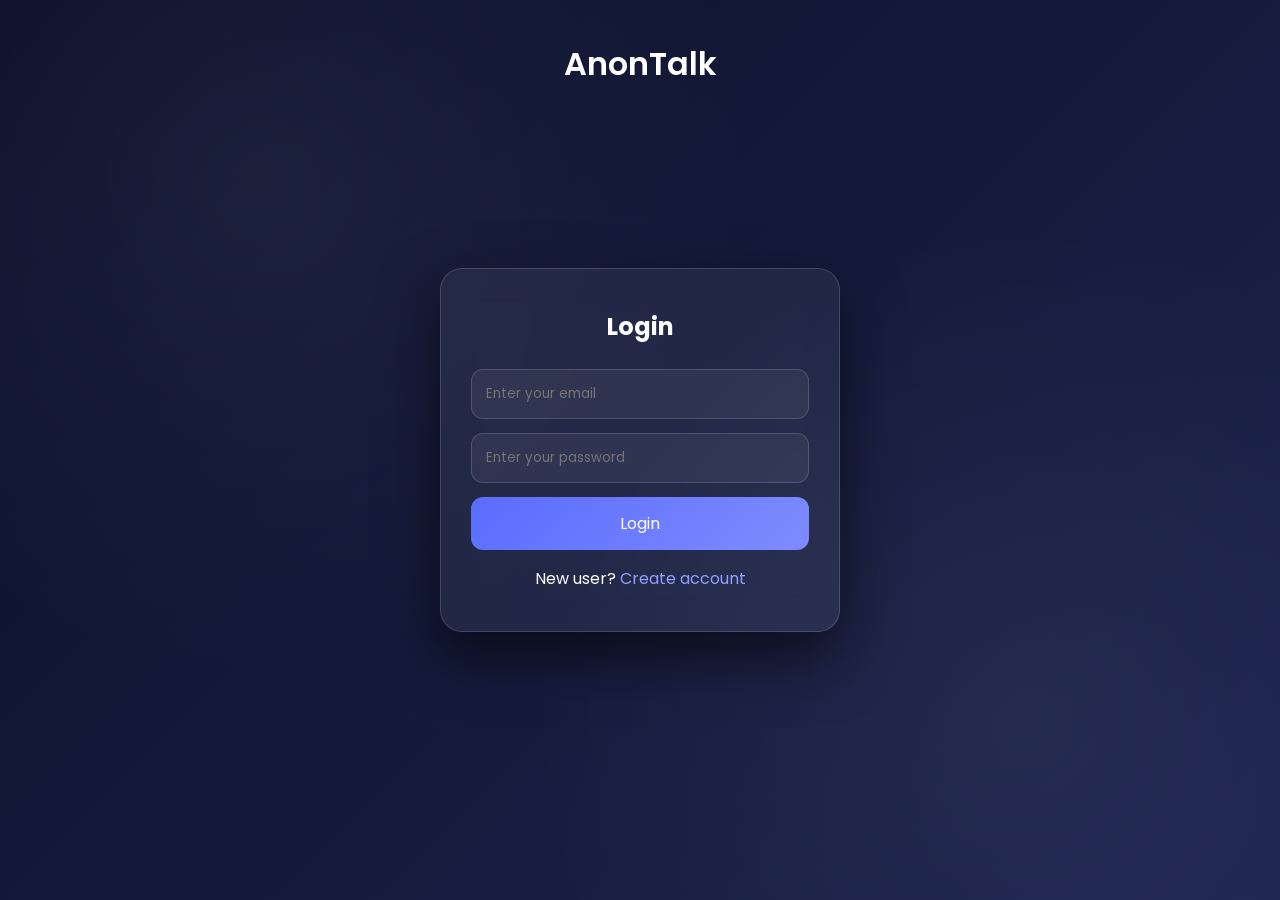
<file: frontend/index.html>
<!DOCTYPE html>
<html lang="en">
<head>
    <meta charset="UTF-8" />
    <meta name="viewport" content="width=device-width, initial-scale=1.0" />
    <title>AnonTalk</title>
    <link rel="stylesheet" href="style.css" />
</head>
<!-- ✅ POST MODAL -->
<div id="postModal" class="modal hidden">
    <div class="modal-box">
    <textarea
            id="postContent"
            placeholder="Share something anonymously..."
    ></textarea>

        <div class="modal-actions">
            <button onclick="createPost()">Post</button>
            <button onclick="closeModal()">Cancel</button>
        </div>
    </div>
</div>
<body>

<!-- Navbar -->
<!-- Navbar -->
<nav class="navbar">
    <div class="logo">👤 AnonTalk</div>

    <ul class="nav-links">
        <li onclick="goGroups()">Groups</li>
        <button onclick="goCreateGroup()">Create Group</button>
        <li onclick="logoutUser()" style="cursor:pointer;">Logout</li>
    </ul>

<!--    <div class="search-box">-->
<!--        <input type="text" placeholder="Search" />-->
<!--    </div>-->
</nav>

<!-- ✅ POSTS GRID (connected to backend) -->
<main class="container" id="posts">
    <!-- Posts will load dynamically -->

</main>

<!-- Floating Button (UI only for now) -->
<button class="fab" onclick="openModal()">+</button>

<!-- ✅ Script -->
<script src="script.js"></script>
</body>
</html>
</file>
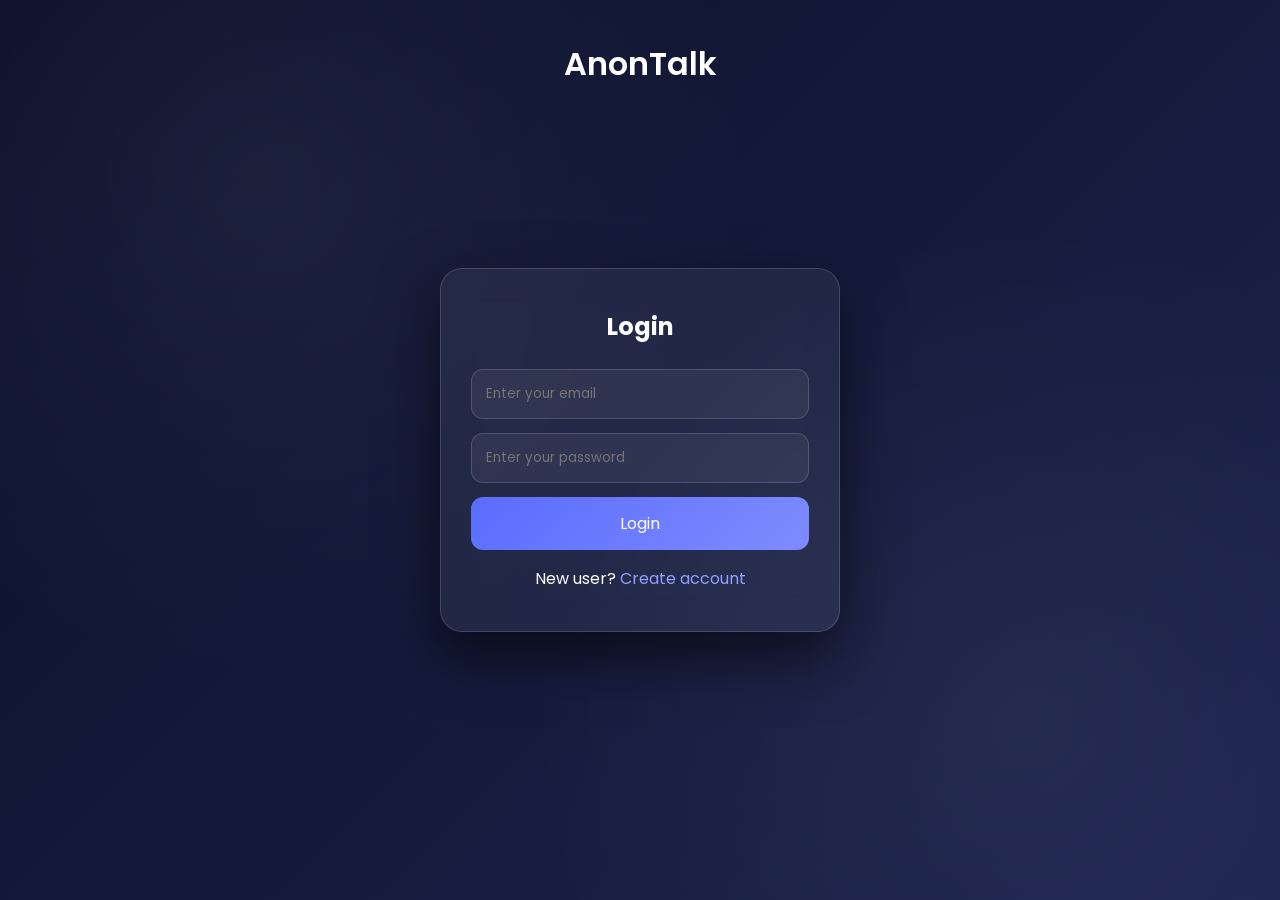
<file: frontend/chat.html>
<!DOCTYPE html>
<html lang="en">
<head>
    <meta charset="UTF-8">
    <meta name="viewport" content="width=device-width, initial-scale=1.0">
    <title>Group Chat • AnonTalk</title>

    <link rel="stylesheet" href="chat.css">
</head>
<body>

<!-- NAVBAR -->
<nav class="navbar">
    <div class="logo" id="groupTitle">Group Chat</div>

    <ul class="nav-links">
        <li onclick="goBack()">← Back</li>
    </ul>
</nav>

<!-- CHAT AREA -->
<main class="chat-container">
    <div id="chatMessages" class="chat-messages"></div>

    <div class="chat-input">
        <input id="messageInput" placeholder="Type a message..." />
        <button onclick="sendMessage()">Send</button>
    </div>
</main>

<script src="chat.js"></script>
</body>
</html>
</file>
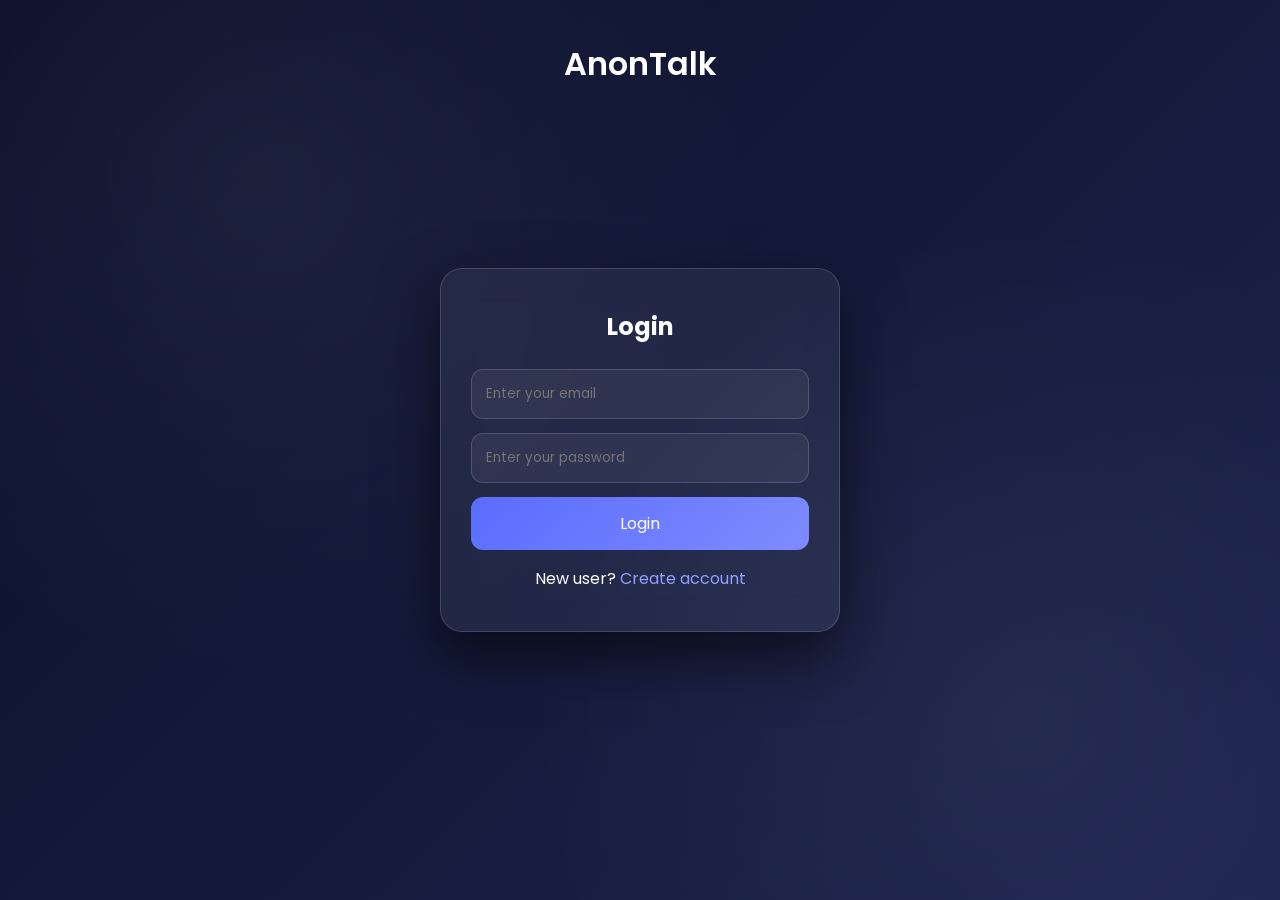
<file: frontend/create-group.html>
<!DOCTYPE html>
<html lang="en">
<head>
    <meta charset="UTF-8" />
    <meta name="viewport" content="width=device-width, initial-scale=1.0" />
    <title>Create Group • AnonTalk</title>

    <link rel="stylesheet" href="style.css" />
</head>
<body>

<nav class="navbar">
    <div class="logo">👤 AnonTalk</div>

    <ul class="nav-links">
        <li onclick="window.location.href='index.html'">Home</li>
        <li onclick="window.location.href='group.html'">Groups</li>
        <li class="active">Create</li>
    </ul>
</nav>

<div style="padding:40px; display:flex; justify-content:center;">
    <div style="width:100%; max-width:420px;">
        <h2>Create New Group</h2>

        <!-- 🔥 THIS INPUT IS CRITICAL -->
        <input
                id="groupName"
                type="text"
                placeholder="Enter group name"
                style="width:100%; padding:12px; margin-top:15px; border-radius:10px; border:none;"
        />

        <!-- 🔥 BUTTON -->
        <button
                onclick="createGroup()"
                style="margin-top:15px; width:100%; padding:12px; border:none; border-radius:10px; cursor:pointer;"
        >
            Create Group
        </button>
    </div>
</div>

<!-- ✅ MUST BE LAST -->
<script src="create-group.js"></script>

</body>
</html>
</file>
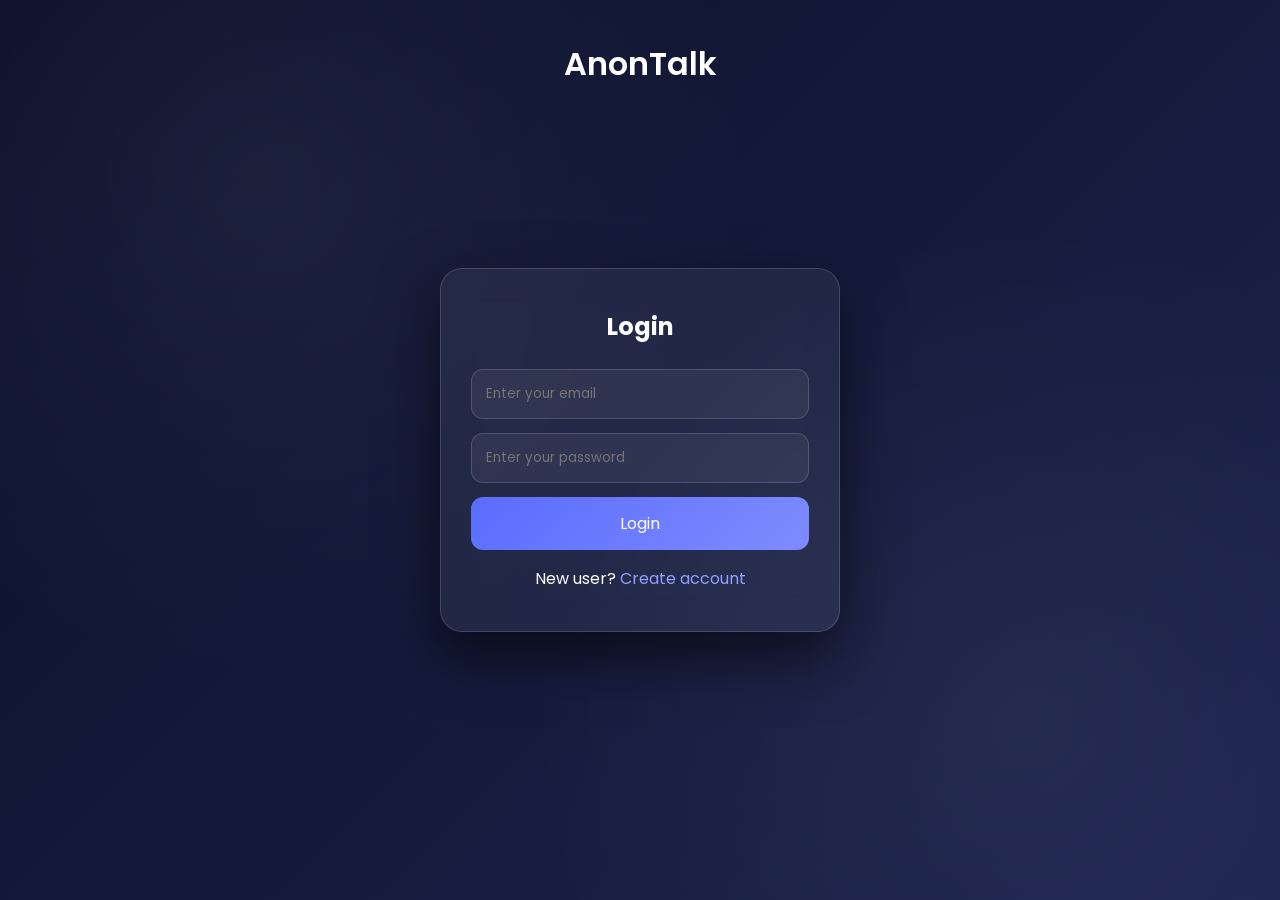
<file: frontend/group.html>
<!DOCTYPE html>
<html lang="en">
<head>
    <meta charset="UTF-8" />
    <meta name="viewport" content="width=device-width, initial-scale=1.0" />
    <title>Groups • AnonTalk</title>

    <link rel="stylesheet" href="group.css" />
</head>
<body>

<!-- 🔒 Navbar -->
<nav class="navbar">
    <div class="logo">👤 AnonTalk</div>

    <ul class="nav-links">
        <li onclick="goHome()">Home</li>
        <li class="active">Groups</li>
        <li onclick="logoutUser()" style="cursor:pointer;">Logout</li>
    </ul>
</nav>

<!-- ✅ Groups Container -->
<main class="group-container" id="groupContainer">
    <!-- Groups will load dynamically from group.js -->
</main>

<!-- ➕ Floating Create Button -->
<button class="fab" onclick="goCreateGroup()" title="Create Group">
    +
</button>

<!-- ✅ Script (must be last) -->
<script src="group.js"></script>
</body>
</html>
</file>
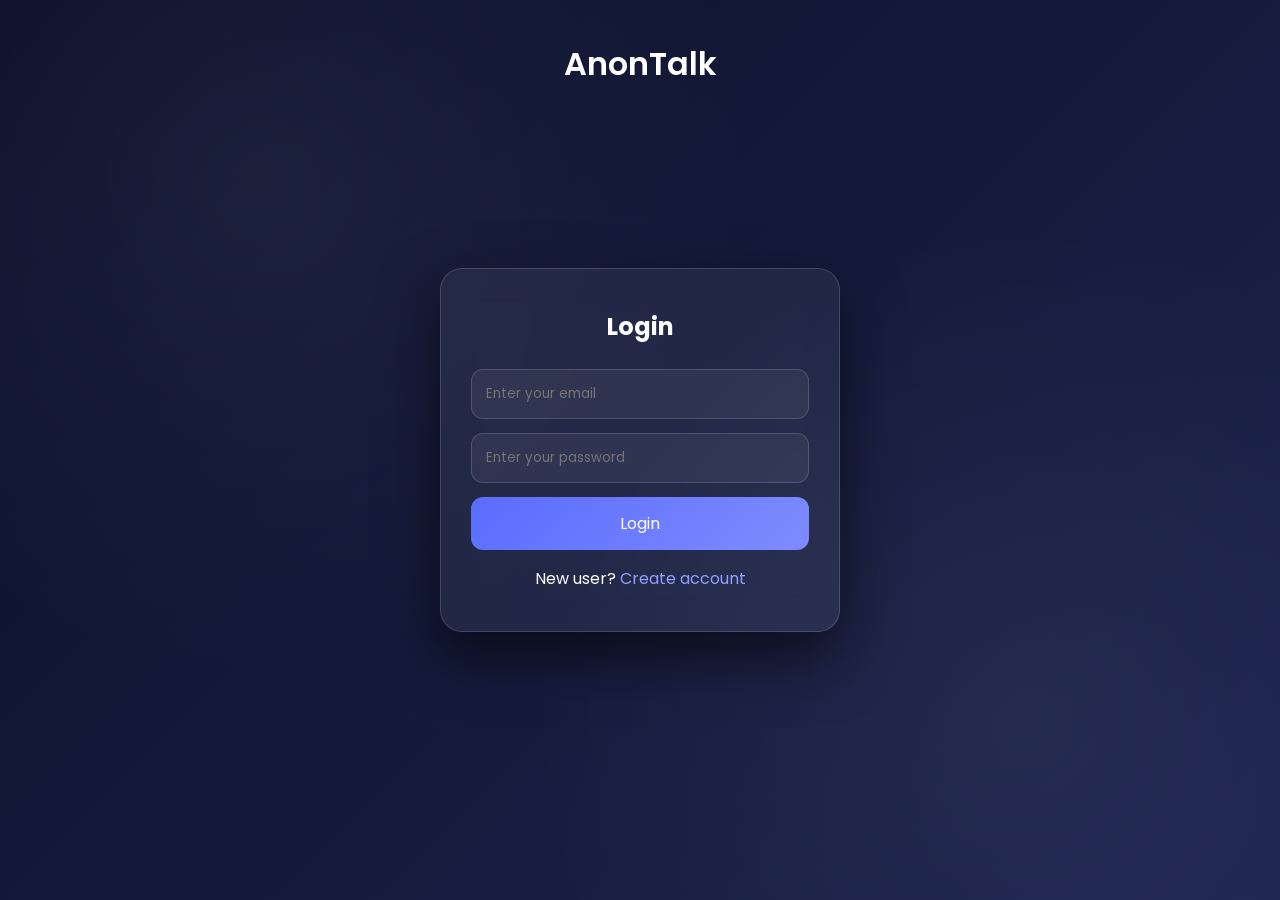
<file: frontend/login.html>
<!DOCTYPE html>
<html lang="en">
<head>
    <meta charset="UTF-8" />
    <title>AnonTalk Login</title>
    <meta name="viewport" content="width=device-width, initial-scale=1.0" />

    <!-- Google Font -->
    <link href="https://fonts.googleapis.com/css2?family=Poppins:wght@300;400;500;600&display=swap" rel="stylesheet">

    <link rel="stylesheet" href="login.css" />
</head>
<body>

<div class="logo">AnonTalk</div>

<div class="container">
    <div class="card">
        <h2>Login</h2>

        <input id="email" type="email" placeholder="Enter your email" />
        <input id="password" type="password" placeholder="Enter your password" />

        <button onclick="login()">Login</button>

        <p class="signup">
            New user? <span onclick="goRegister()">Create account</span>
        </p>
    </div>
</div>

<script src="./login.js"></script>
</body>
</html>
</file>
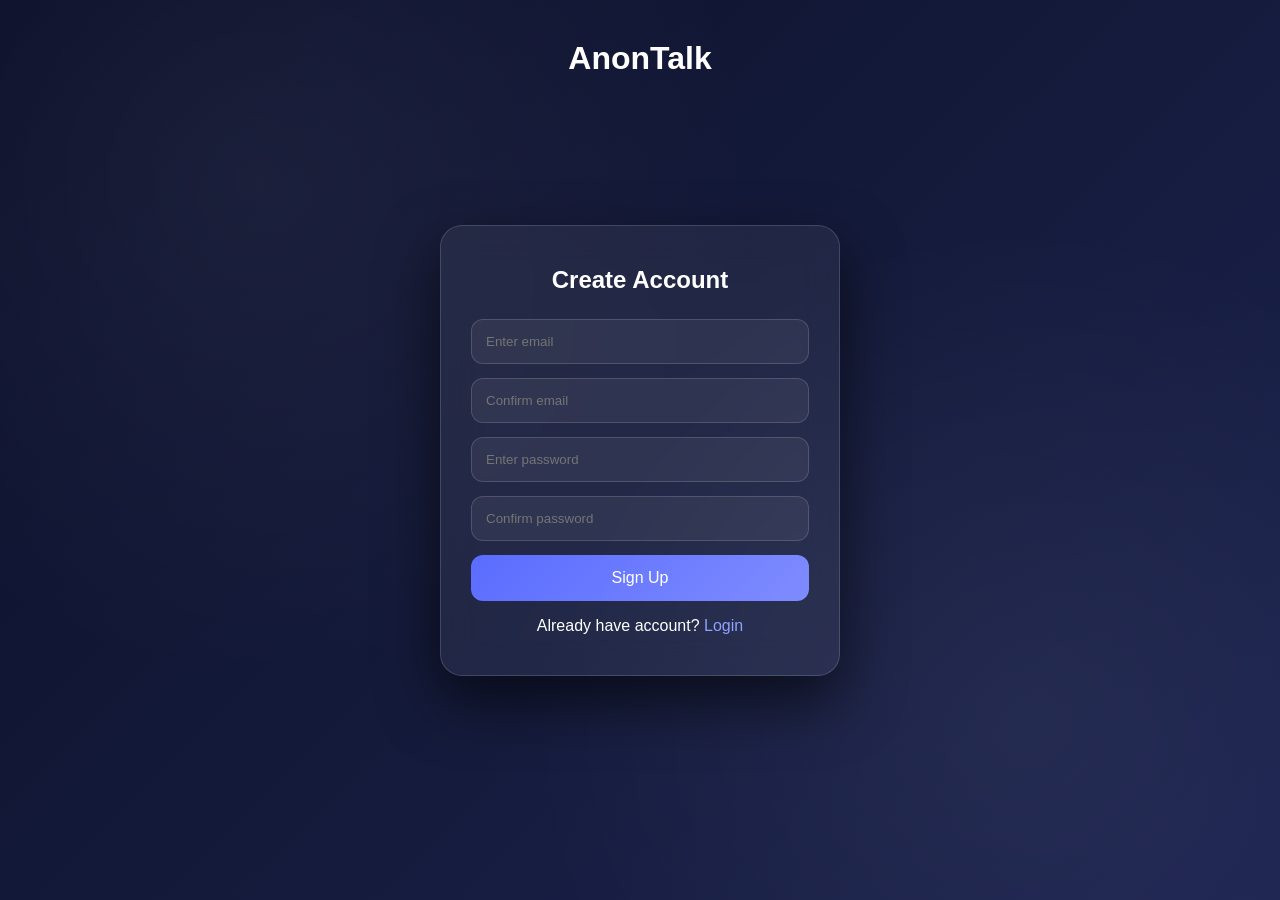
<file: frontend/register.html>
<!DOCTYPE html>
<html lang="en">
<head>
    <meta charset="UTF-8" />
    <title>AnonTalk Register</title>
    <meta name="viewport" content="width=device-width, initial-scale=1.0" />

    <!-- same CSS as login -->
    <link rel="stylesheet" href="login.css" />
</head>
<body>

<div class="logo">AnonTalk</div>

<div class="container">
    <div class="card">
        <h2>Create Account</h2>

        <input id="email" type="email" placeholder="Enter email" />
        <input id="confirmEmail" type="email" placeholder="Confirm email" />

        <input id="password" type="password" placeholder="Enter password" />
        <input id="confirmPassword" type="password" placeholder="Confirm password" />

        <button onclick="register()">Sign Up</button>

        <p class="signup">
            Already have account?
            <span onclick="goLogin()">Login</span>
        </p>
    </div>
</div>

<script src="./register.js"></script>
</body>
</html>
</file>
<file: frontend/style.css>
* {
    margin: 0;
    padding: 0;
    box-sizing: border-box;
    font-family: system-ui, -apple-system, sans-serif;
}

body {
    background: radial-gradient(circle at top, #1a1f3a, #0b0f2a);
    color: white;
    min-height: 100vh;
}

/* ✅ Navbar */

.navbar {
    display: flex;
    align-items: center;
    justify-content: space-between;
    padding: 18px 40px;
    flex-wrap: wrap;
}

.logo {
    font-size: 24px;
    font-weight: bold;
}

.nav-links {
    display: flex;
    gap: 24px;
    list-style: none;
    flex-wrap: wrap;
}

.nav-links li {
    opacity: 0.7;
    cursor: pointer;
    transition: 0.3s;
}

.nav-links li:hover,
.nav-links .active {
    opacity: 1;
    border-bottom: 2px solid white;
}

/* ✅ Search */

.search-box input {
    padding: 8px 14px;
    border-radius: 20px;
    border: none;
    outline: none;
    background: rgba(255,255,255,0.1);
    color: white;
}

/* ✅ GRID — PROFESSIONAL */

.container {
    padding: 30px 40px 100px;
    display: grid;
    grid-template-columns: repeat(4, 1fr); /* ✅ PC = 4 */
    gap: 24px;
}

/* ✅ Tablet (iPad) */

@media (max-width: 1024px) {
    .container {
        grid-template-columns: repeat(2, 1fr);
    }
}

/* ✅ Mobile */

@media (max-width: 600px) {
    .container {
        grid-template-columns: repeat(1, 1fr);
    }
}

/* ✅ Card */

.card {
    background: rgba(255, 255, 255, 0.05);
    backdrop-filter: blur(14px);
    padding: 22px;
    border-radius: 16px;
    min-height: 200px;

    display: flex;
    flex-direction: column;
    justify-content: space-between;

    transition: 0.25s ease;
}

.card:hover {
    transform: translateY(-4px);
    background: rgba(255,255,255,0.09);
}

/* variants */

.card.red {
    background: linear-gradient(
            135deg,
            rgba(92, 18, 28, 0.95),
            rgba(150, 32, 48, 0.85)
    );
    backdrop-filter: blur(14px);
    border: 1px solid rgba(255, 255, 255, 0.08);
}
.card.brown {
    background: linear-gradient(
            135deg,
            rgba(45, 28, 18, 0.98),
            rgba(85, 55, 38, 0.92)
    );
    backdrop-filter: blur(16px);
    border: 1px solid rgba(255, 255, 255, 0.06);
}
.card.black {
    background: linear-gradient(
            135deg,
            rgba(12, 12, 14, 0.98),
            rgba(32, 32, 36, 0.92)
    );
    backdrop-filter: blur(16px);
    border: 1px solid rgba(255, 255, 255, 0.06);
}

/* footer */

.card-footer {
    display: flex;
    gap: 16px;
    margin-top: 16px;
    font-size: 14px;
    opacity: 0.9;
}

/* ✅ Floating Button */

.fab {
    position: fixed;
    bottom: 30px;
    left: 50%;
    transform: translateX(-50%);
    width: 64px;
    height: 64px;
    border-radius: 50%;
    border: none;
    font-size: 32px;
    cursor: pointer;

    background: rgba(255,255,255,0.2);
    color: white;
    backdrop-filter: blur(10px);

    transition: 0.3s;
}

.fab:hover {
    transform: translateX(-50%) scale(1.1);
}
/* ===== MODAL ===== */

.modal {
    position: fixed;
    inset: 0;
    background: rgba(0,0,0,0.6);
    display: flex;
    align-items: center;
    justify-content: center;
    z-index: 999;
}

.hidden {
    display: none;
}

.modal-box {
    width: 320px;
    background: #12162f;
    padding: 20px;
    border-radius: 16px;
    display: flex;
    flex-direction: column;
    gap: 12px;
    backdrop-filter: blur(16px);
}

.modal-box textarea {
    height: 100px;
    resize: none;
    border-radius: 10px;
    border: none;
    padding: 10px;
    outline: none;
    background: rgba(255,255,255,0.06);
    color: white;
}

.modal-actions {
    display: flex;
    gap: 10px;
}

.modal-actions button {
    flex: 1;
    padding: 10px;
    border-radius: 8px;
    border: none;
    cursor: pointer;
}
/* ===== COMMENTS ===== */

.comments {
    margin-top: 12px;
    background: rgba(0,0,0,0.25);
    padding: 10px;
    border-radius: 10px;
}

.comment-item {
    font-size: 13px;
    padding: 4px 0;
    opacity: 0.9;
}

.comment-input-box {
    display: flex;
    gap: 6px;
    margin-top: 8px;
}

.comment-input-box input {
    flex: 1;
    padding: 6px 8px;
    border-radius: 6px;
    border: none;
    outline: none;
}

.comment-input-box button {
    padding: 6px 10px;
    border: none;
    border-radius: 6px;
    cursor: pointer;
}

.hidden {
    display: none;
}
/* ================= GROUP SECTION ================= */

/* Create Group button in navbar */

.nav-links button {
    padding: 6px 14px;
    border-radius: 20px;
    border: none;
    cursor: pointer;
    font-size: 14px;
    background: rgba(255,255,255,0.12);
    color: white;
    backdrop-filter: blur(10px);
    transition: 0.25s ease;
}

.nav-links button:hover {
    background: rgba(255,255,255,0.25);
    transform: translateY(-1px);
}

/* Create group popup box */

#createGroupBox {
    position: absolute;
    top: 70px;
    right: 40px;
    background: rgba(18, 22, 47, 0.95);
    backdrop-filter: blur(16px);
    padding: 14px;
    border-radius: 14px;
    display: flex;
    gap: 8px;
    align-items: center;
    box-shadow: 0 10px 30px rgba(0,0,0,0.4);
    z-index: 1000;
}

#createGroupBox input {
    padding: 8px 10px;
    border-radius: 8px;
    border: none;
    outline: none;
    background: rgba(255,255,255,0.08);
    color: white;
    width: 160px;
}

#createGroupBox button {
    padding: 8px 12px;
    border-radius: 8px;
    border: none;
    cursor: pointer;
    background: #5865f2;
    color: white;
    font-weight: 500;
    transition: 0.25s;
}

#createGroupBox button:hover {
    background: #4752c4;
}

/* ================= GROUP PAGE (future ready) ================= */

.group-container {
    padding: 30px 40px;
    display: grid;
    grid-template-columns: repeat(3, 1fr);
    gap: 20px;
}

.group-card {
    background: rgba(255,255,255,0.05);
    backdrop-filter: blur(14px);
    padding: 20px;
    border-radius: 14px;
    cursor: pointer;
    transition: 0.25s ease;
}

.group-card:hover {
    transform: translateY(-4px);
    background: rgba(255,255,255,0.1);
}

.group-name {
    font-size: 18px;
    font-weight: 600;
    margin-bottom: 6px;
}

.group-meta {
    font-size: 13px;
    opacity: 0.7;
}

/* ================= RESPONSIVE ================= */

@media (max-width: 900px) {
    .group-container {
        grid-template-columns: repeat(2, 1fr);
    }

    #createGroupBox {
        right: 20px;
    }
}

@media (max-width: 600px) {
    .group-container {
        grid-template-columns: repeat(1, 1fr);
    }

    #createGroupBox {
        right: 10px;
        top: 60px;
        flex-direction: column;
        align-items: stretch;
    }

    #createGroupBox input {
        width: 100%;
    }
}
</file>
<file: frontend/chat.css>
* {
    margin: 0;
    padding: 0;
    box-sizing: border-box;
    font-family: system-ui, -apple-system, sans-serif;
}

body {
    background: radial-gradient(circle at top, #1a1f3a, #0b0f2a);
    color: white;
    height: 100vh;
    display: flex;
    flex-direction: column;
}

/* NAVBAR */

.navbar {
    display: flex;
    justify-content: space-between;
    padding: 16px 24px;
}

.logo {
    font-size: 20px;
    font-weight: bold;
}

.nav-links {
    list-style: none;
}

.nav-links li {
    cursor: pointer;
    opacity: 0.8;
}

/* CHAT */

.chat-container {
    flex: 1;
    display: flex;
    flex-direction: column;
    padding: 20px;
}

.chat-messages {
    flex: 1;
    overflow-y: auto;
    margin-bottom: 12px;
}

.message {
    background: rgba(255,255,255,0.08);
    padding: 10px 14px;
    border-radius: 12px;
    margin-bottom: 8px;
    width: fit-content;
}

.chat-input {
    display: flex;
    gap: 8px;
}

.chat-input input {
    flex: 1;
    padding: 10px;
    border-radius: 8px;
    border: none;
}

.chat-input button {
    padding: 10px 16px;
    border: none;
    border-radius: 8px;
    cursor: pointer;
}
</file>
<file: frontend/group.css>
/* ===== RESET ===== */

* {
    margin: 0;
    padding: 0;
    box-sizing: border-box;
    font-family: system-ui, -apple-system, sans-serif;
}

body {
    background: radial-gradient(circle at top, #1a1f3a, #0b0f2a);
    color: white;
    min-height: 100vh;
}

/* ===== NAVBAR ===== */

.navbar {
    display: flex;
    align-items: center;
    justify-content: space-between;
    padding: 18px 40px;
}

.logo {
    font-size: 24px;
    font-weight: bold;
}

.nav-links {
    display: flex;
    gap: 24px;
    list-style: none;
}

.nav-links li {
    opacity: 0.7;
    cursor: pointer;
    transition: 0.3s;
}

.nav-links li:hover,
.nav-links .active {
    opacity: 1;
    border-bottom: 2px solid white;
}

/* ===== GROUP GRID ===== */

.group-container {
    padding: 40px;
    display: grid;
    grid-template-columns: repeat(3, 1fr);
    gap: 24px;
}

/* ===== GROUP CARD ===== */

.group-card {
    background: rgba(255,255,255,0.05);
    backdrop-filter: blur(14px);
    padding: 24px;
    border-radius: 16px;
    cursor: pointer;
    transition: 0.25s ease;
}

.group-card:hover {
    transform: translateY(-5px);
    background: rgba(255,255,255,0.1);
}

.group-name {
    font-size: 18px;
    font-weight: 600;
    margin-bottom: 6px;
}

.group-meta {
    font-size: 13px;
    opacity: 0.7;
}

/* ===== FLOATING BUTTON ===== */

.fab {
    position: fixed;
    bottom: 30px;
    left: 50%;
    transform: translateX(-50%);
    width: 64px;
    height: 64px;
    border-radius: 50%;
    border: none;
    font-size: 32px;
    cursor: pointer;

    background: rgba(255,255,255,0.2);
    color: white;
    backdrop-filter: blur(10px);
    transition: 0.3s;
}

.fab:hover {
    transform: translateX(-50%) scale(1.1);
}

/* ===== RESPONSIVE ===== */

@media (max-width: 900px) {
    .group-container {
        grid-template-columns: repeat(2, 1fr);
    }
}

@media (max-width: 600px) {
    .group-container {
        grid-template-columns: repeat(1, 1fr);
    }
}
</file>
<file: frontend/login.css>
*{
    margin:0;
    padding:0;
    box-sizing:border-box;
    font-family:"Poppins",sans-serif;
}

body{
    min-height:100vh;
    display:flex;
    align-items:center;
    justify-content:center;
    background:
            radial-gradient(circle at 20% 20%, rgba(255,255,255,0.05), transparent 40%),
            radial-gradient(circle at 80% 80%, rgba(255,255,255,0.05), transparent 40%),
            linear-gradient(135deg,#0b0f2a,#141a3a,#1c2350);
    color:#fff;
}

.logo{
    position:absolute;
    top:40px;
    width:100%;
    text-align:center;
    font-size:32px;
    font-weight:600;
}

.container{
    width:90%;
    max-width:400px;
}

.card{
    backdrop-filter: blur(18px);
    background: rgba(255,255,255,0.06);
    border:1px solid rgba(255,255,255,0.15);
    border-radius:22px;
    padding:40px 30px;
    box-shadow:0 25px 60px rgba(0,0,0,0.6);
}

.card h2{
    text-align:center;
    margin-bottom:25px;
}

.card input{
    width:100%;
    padding:14px;
    margin-bottom:14px;
    border-radius:12px;
    border:1px solid rgba(255,255,255,0.15);
    background: rgba(255,255,255,0.06);
    color:#fff;
    outline:none;
}

.card button{
    width:100%;
    padding:14px;
    border:none;
    border-radius:12px;
    background:linear-gradient(135deg,#5a6cff,#7f8cff);
    color:#fff;
    font-size:16px;
    cursor:pointer;
}

.signup{
    text-align:center;
    margin-top:16px;
}

.signup span{
    color:#8fa2ff;
    cursor:pointer;
}
</file>
